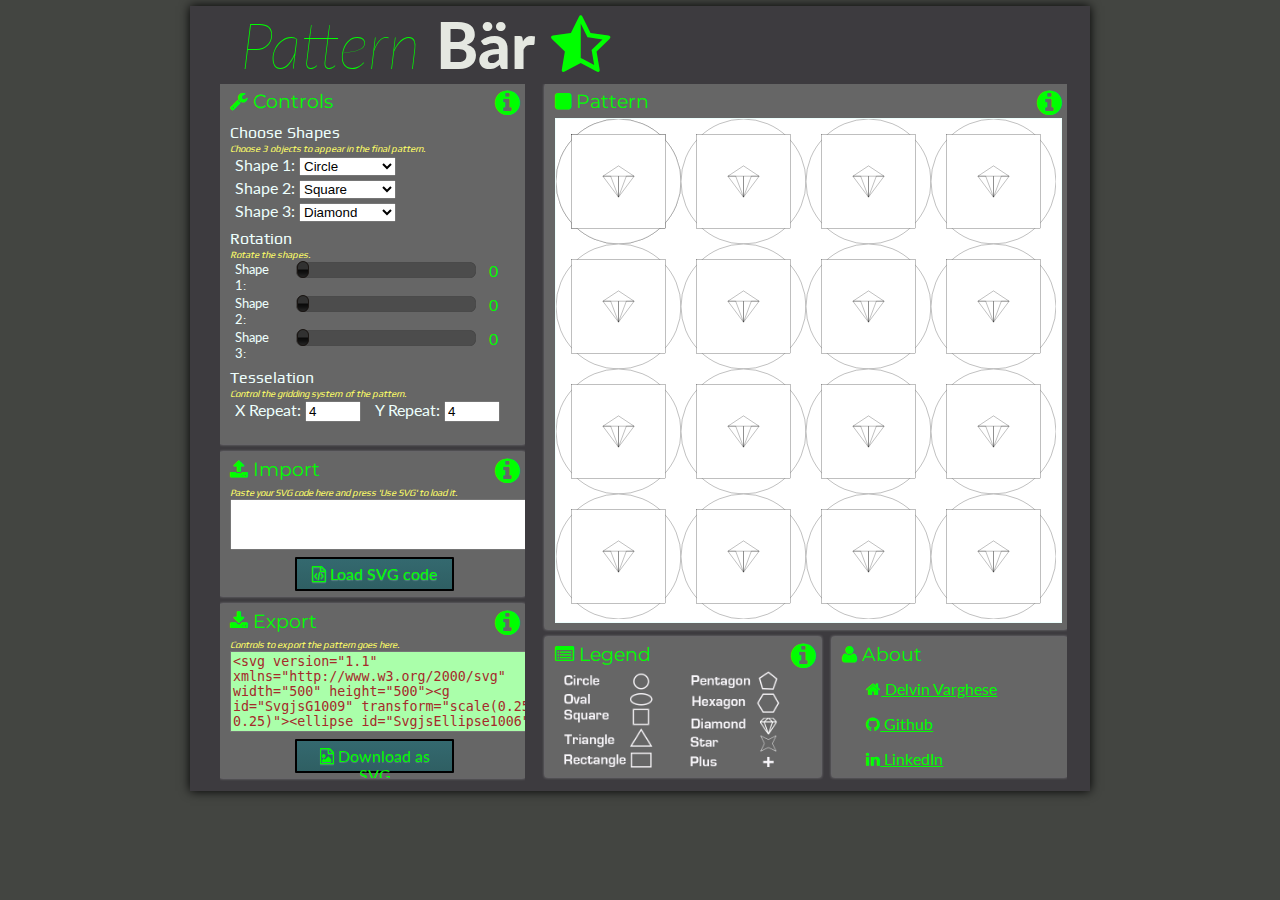
<file: index.html>
<!DOCTYPE html>
<html>
	<head>
		<meta charset="utf-8">
		<title>PatternBär</title>
		<!--[if lt IE 9]>
		<script src="http://html5shiv.googlecode.com/svn/trunk/html5.js"></script>
		<![endif]-->
		<script type="text/javascript" src="js/jquery-2.1.3.min.js"></script>
		<script type="text/javascript" src="js/jquery-ui.min.js"></script>
		<script type="text/javascript" src="js/svg.js"></script>
		<script type="text/javascript" src="js/main.js"></script>
		<link rel="stylesheet" href="css/fa/css/font-awesome.min.css">
		<link rel="stylesheet" href="css/jquery/jquery-ui.css">
		<link rel='stylesheet' type='text/css' href='http://fonts.googleapis.com/css?family=Lato|Montserrat|Play'>
		<link rel="stylesheet" href="css/style.css">
	</head>
	<body>
		<div class="wrapper">
			<!-- Header content goes here -->
			<header>
				<!-- Navigation menu goes here -->
				<div class="banner">
					<div class=" bannerdiv leftbanner">Pattern</div>
					<div class=" bannerdiv rightbanner">Bär</div>
					<div class=" bannerdiv bannericon"><i class="fa fa-star-half-o"></i></div>
				</div>
			</header>
			<section class="content">
				<!-- Left content -->
				<section id="leftcontent">
					<section class="content-box controller">
						<p class="section-header"><i class="fa fa-wrench"></i> Controls <i id="controls-help" class="helper fa fa-info-circle"></i> </p>
                        <div id="controls-dialog" class="dialog-boxes" title="How to use controls">
                            <p>Choose the 3 shapes you want to use in your pattern and then select individual rotation values. Finally, select how often the shape combination should be rotated horizontally and vertically.</p>
                        </div>
						<section class="top-controls">
							<div class="subsection-title">Choose Shapes</div>
							<div class="subsection-helper-text">Choose 3 objects to appear in the final pattern.</div>
							<section class="select-shape">
								<section class="shape-selection-and-text">
									Shape 1:
									<select class="update-shapes" name="shapes" id="select-shape-1">
										<option value="0">None</option>
										<optgroup label="Basic shapes">
											<option value="1" selected="selected">Circle</option>
											<option value="2">Oval</option>
											<option value="3">Square</option>
											<option value="4">Triangle</option>
											<option value="5">Rectangle</option>
											<option value="6">Pentagon</option>
											<option value="7">Hexagon</option>
											<option value="8">Diamond</option>
										</optgroup>
										<optgroup label="Custom shapes">
											<option value="9">Star</option>
											<option value="10">Plus</option>
										</optgroup>
									</select>
								</section>
								<section class="shape-selection-and-text">
									Shape 2:
									<select class="update-shapes" name="shapes" id="select-shape-2">
										<option value="0">None</option>
										<optgroup label="Basic shapes">
											<option value="1">Circle</option>
											<option value="2">Oval</option>
											<option value="3" selected="selected">Square</option>
											<option value="4">Triangle</option>
											<option value="5">Rectangle</option>
											<option value="6">Pentagon</option>
											<option value="7">Hexagon</option>
											<option value="8">Diamond</option>
										</optgroup>
										<optgroup label="Custom shapes">
											<option value="9">Star</option>
											<option value="10">Plus</option>
										</optgroup>
									</select>
								</section>
								<section class="shape-selection-and-text">
									Shape 3:
									<select class="update-shapes" name="shapes" id="select-shape-3">
										<option value="0">None</option>
										<optgroup label="Basic shapes">
											<option value="1">Circle</option>
											<option value="2">Oval</option>
											<option value="3">Square</option>
											<option value="4">Triangle</option>
											<option value="5">Rectangle</option>
											<option value="6">Pentagon</option>
											<option value="7">Hexagon</option>
											<option value="8" selected="selected">Diamond</option>
										</optgroup>
										<optgroup label="Custom shapes">
											<option value="9">Star</option>
											<option value="10">Plus</option>
										</optgroup>
									</select>
								</section>
							</section>
						</section> 
						<section class="middle-controls">
							<div class="subsection-title">Rotation</div>
							<div class="subsection-helper-text">Rotate the shapes.</div>
							<div class="slider-container">
								<div class="control-and-text slider-text">Shape 1:</div>
								<div class="control-and-text slider-controls" id="rotate-slider-1"></div>
								<div class="control-and-text slider-values" id="rotate-a">0</div>
							</div>
							<div class="slider-container">
								<div class="control-and-text slider-text">Shape 2:</div>
								<div class="control-and-text slider-controls" id="rotate-slider-2"></div>
								<div class="control-and-text slider-values" id="rotate-b">0</div>
							</div>
							<div class="slider-container">
								<div class="control-and-text slider-text">Shape 3:</div>
								<div class="control-and-text slider-controls" id="rotate-slider-3"></div>
								<div class="control-and-text slider-values" id="rotate-c">0</div>
							</div>
						</section>
						<section class="bottom-controls">
							<div class="subsection-title">Tesselation</div>
							<div class="subsection-helper-text">Control the gridding system of the pattern.</div>
							<section class="sec-tesselation-form">
								<form>
                                    <div class="div-repeats-container">
                                        <div class="div-tesselation-input">
                                            X Repeat:
                                            <input type="number" class="update-shapes" id="x-repeat" name="x-repeat" min="1" max="10" value= "4">
                                        </div>
                                        <div class="div-tesselation-input">
                                            Y Repeat:
                                            <input type="number" class="update-shapes" id="y-repeat" name="y-repeat" min="1" max="10" value= "4">
                                        </div>
                                    </div>
								</form>
							</section>
						</section>
						<p></p>
					</section>
					<section class="content-box importer">
						<p class="section-header"><i class="fa fa-upload"></i> Import <i id="import-help" class="helper fa fa-info-circle"></i> </p>
                        <div id="import-dialog" class="dialog-boxes" title="Importing SVG code">
                            <p>Patterns created using PatternBär have custom tags added that can be typed/pasted here to load custom SVGs. If patternBär SVG is downloaded, it's contents can also be copied here. <br/>Supported tags are:
                                <br/> &lt;s1&gt;shape1_index&lt;/s1&gt;
                                <br/> &lt;s2&gt;shape2_index&lt;/s2&gt;
                                <br/> &lt;s3&gt;shape3_index&lt;/s3&gt;
                                <br/>
                                <br/> &lt;r1&gt;rotate_shape1&lt;/r1&gt;
                                <br/> &lt;r2&gt;rotate_shape2&lt;/r2&gt;
                                <br/> &lt;r3&gt;rotate_shape3&lt;/r3&gt;
                                <br/>
                                <br/> &lt;xR&gt;repetitions_on_x_axis&lt;/xR&gt;
                                <br/> &lt;yR&gt;repetitions_on_y_axis&lt;/yR&gt;
                            </p>
                        </div>
						<div class="subsection-helper-text">Paste your SVG code here and press 'Use SVG' to load it.</div>
						<textarea id="importcode" class="tooltip" data-tip="YESSSSSSSSSS" rows="3" cols="40" ></textarea>
                        <a href="#" id="aLoadSvg" class="green-button tooltip" data-tip="Press this after pasting SVG code into the text-box on the left." ><i class="fa fa-file-code-o"></i> Load SVG code</a>
					</section>
                    <section class="content-box exporter">
						<p class="section-header"><i class="fa fa-download"></i> Export <i id="export-help" class="helper fa fa-info-circle"></i> </p>
                        <div id="export-dialog" class="dialog-boxes" title="Exporting Pattern as a SVG file">
                            <p> You can either click and copy the contents of the textbox, or click the button to download a *.svg file, which can be opened in SVG viewers like Preview (on Mac) or Adobe Illustrator. At the end of the pattern creation SVG code, comments have been added which contain custom PatternBär code. This code can be copied on its own or with the entirety of the textarea contents for custom pattern creation in the <strong>Import</strong> section</p>
                        </div>
						<div class="subsection-helper-text">Controls to export the pattern goes here.</div>
						<textarea id="exportcode" rows="5" cols="40" ></textarea>
                        <a href="#" id="aDownloadSvg" class="green-button"><i class="fa fa-file-image-o"></i> Download as SVG</a>
					</section>
				</section>
				<!-- Right content -->
				<section id="rightcontent">
					<section class="content-box final-pattern" id="final-pattern">
						<p class="section-header"><i class="fa fa-square"></i> Pattern <i id="pattern-help" class="helper fa fa-info-circle"></i> </p>
                        <div id="pattern-dialog" class="dialog-boxes" title="Finished Patttern">
                            <p>The final patern output is shown here. Export the pattern's code using controls on the left.</p>
                        </div>
						<section id="raphaelviz">
							<!-- Raphael generates the viz here. -->
						</section>
					</section>

					<section>
						<section class="content-box right-2">
							<p class="section-header"><i class="fa fa-user"></i> About </p>
							<nav>
								<ul>
									<li><a href="http://www.delv.in"><i class="fa fa-home"></i> Delvin Varghese</a></li>
			                        <li><a href="https://github.com/delvinv"><i class="fa fa-github"></i> Github</a></li>
									<li><a href="http://uk.linkedin.com/in/delvinv"><i class="fa fa-linkedin"></i> LinkedIn</a></li>
								</ul>
							</nav>
						</section>

						<section class="content-box right-1">
							<p class="section-header"><i class="fa fa-list-alt"></i> Legend <i id="legend-help" class="helper fa fa-info-circle"></i> </p>
							<div id="legend-dialog" class="dialog-boxes" title="Shapes available for drawing">
                                    <p>Legend of available shapes available in PatternBär are shown here.</p>
                            </div>
							<img class="legend-image" width="90%" src="img/shapes-legend-4.png">
						</section>
					</section>
				</section>
				<!-- Right sidebar -->
				<aside>
				</aside>
			</section>
			<!-- Footer content goes in here -->
			<footer>
			</footer>
		</div>
	</body>
</html>
</file>
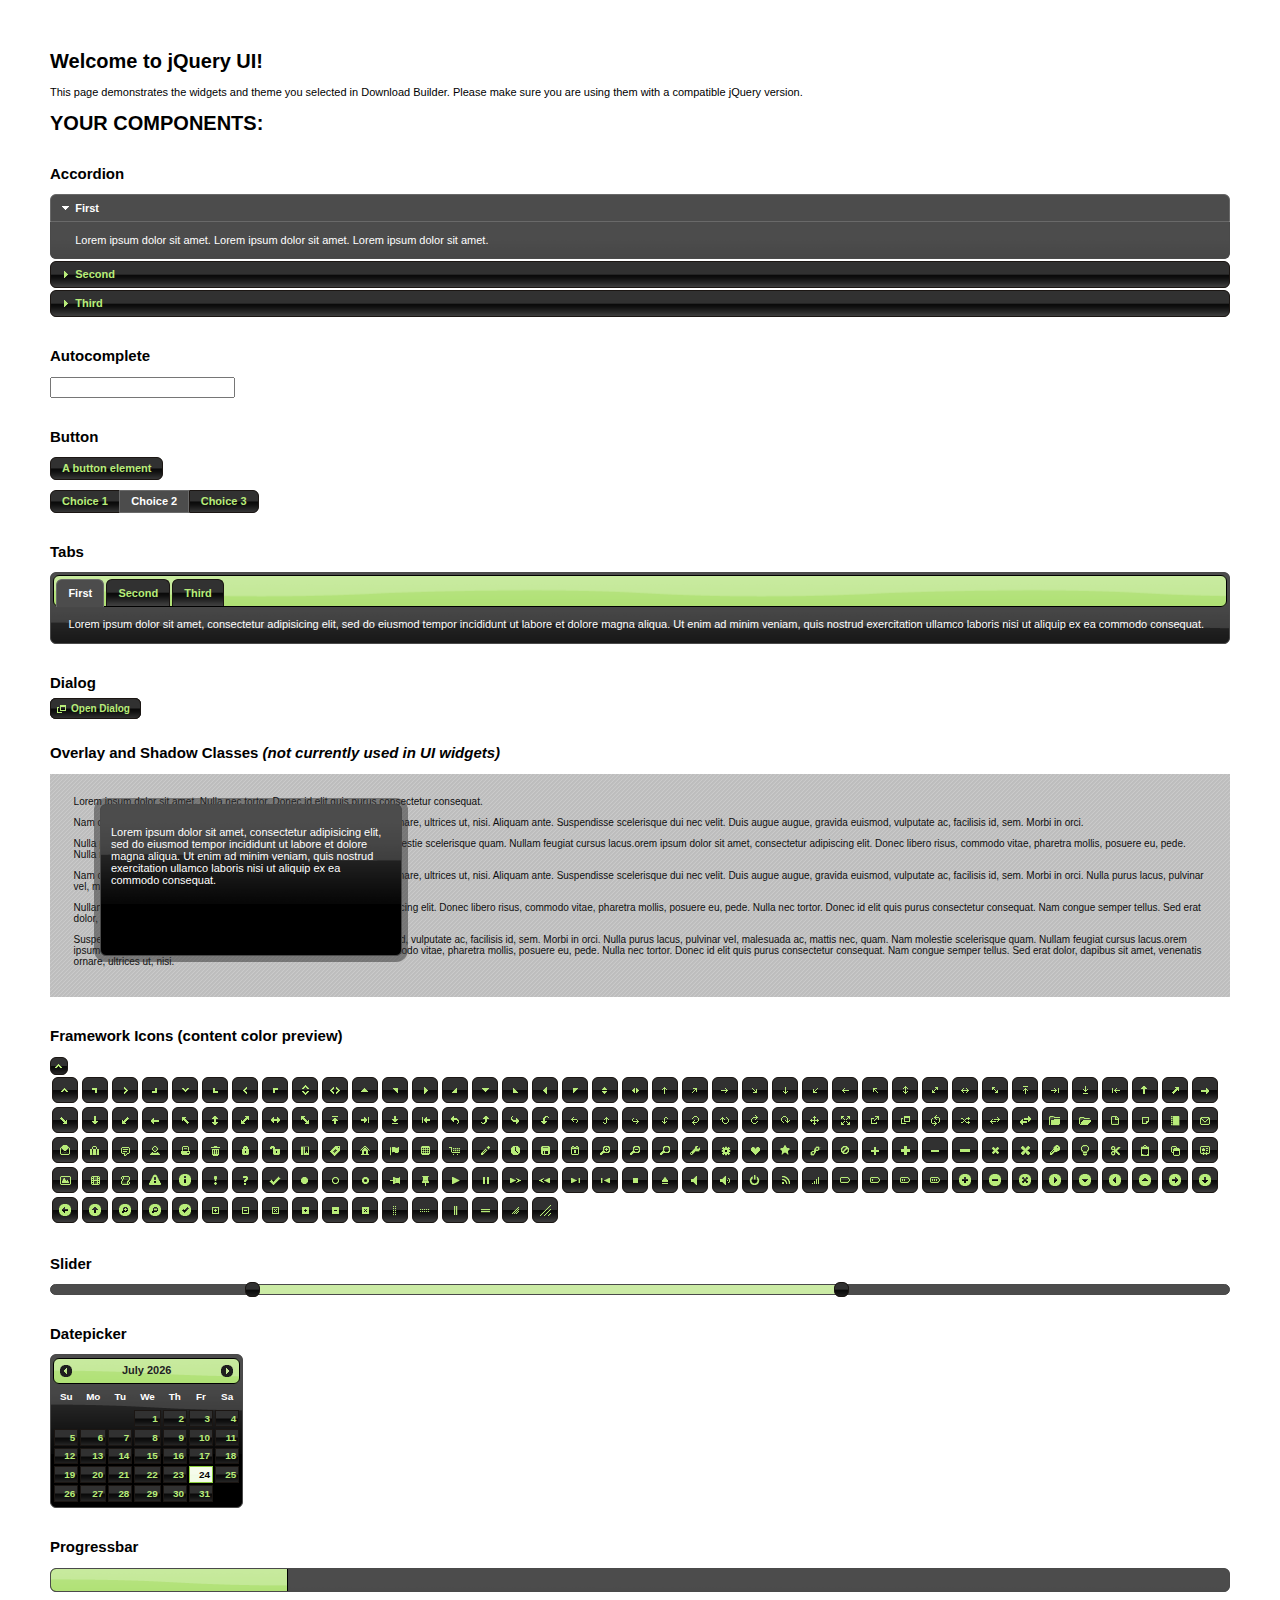
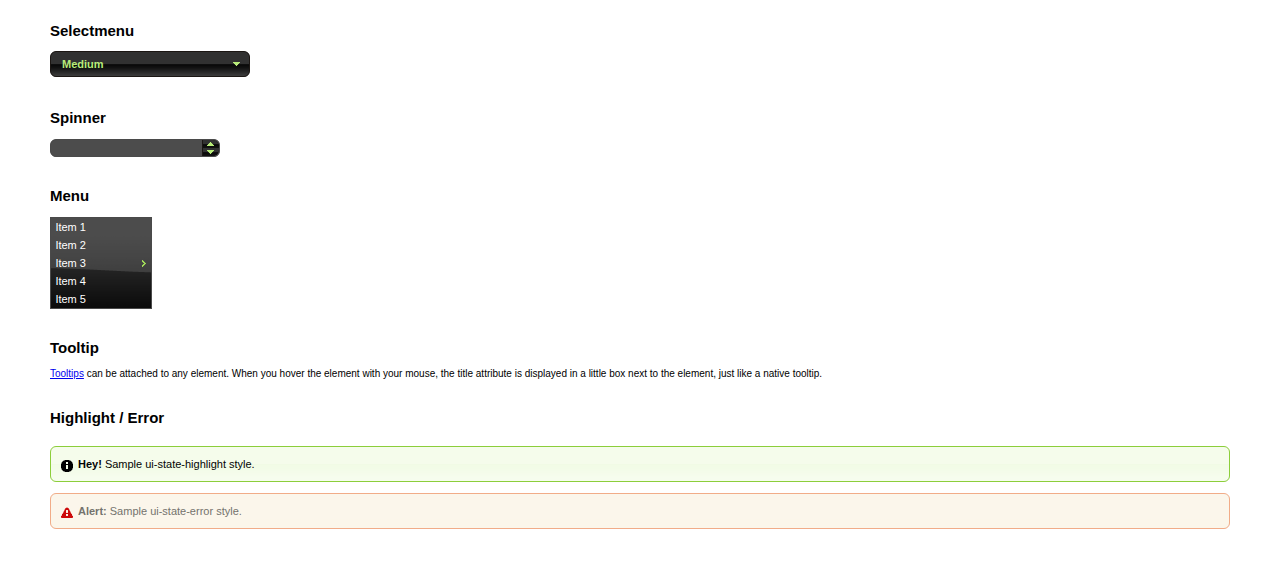
<file: css/jquery/index.html>
<!doctype html>
<html lang="us">
<head>
	<meta charset="utf-8">
	<title>jQuery UI Example Page</title>
	<link href="jquery-ui.css" rel="stylesheet">
	<style>
	body{
		font: 62.5% "Trebuchet MS", sans-serif;
		margin: 50px;
	}
	.demoHeaders {
		margin-top: 2em;
	}
	#dialog-link {
		padding: .4em 1em .4em 20px;
		text-decoration: none;
		position: relative;
	}
	#dialog-link span.ui-icon {
		margin: 0 5px 0 0;
		position: absolute;
		left: .2em;
		top: 50%;
		margin-top: -8px;
	}
	#icons {
		margin: 0;
		padding: 0;
	}
	#icons li {
		margin: 2px;
		position: relative;
		padding: 4px 0;
		cursor: pointer;
		float: left;
		list-style: none;
	}
	#icons span.ui-icon {
		float: left;
		margin: 0 4px;
	}
	.fakewindowcontain .ui-widget-overlay {
		position: absolute;
	}
	select {
		width: 200px;
	}

	#yo1 {
		width: 16px;
		height: 16px;
	}
	</style>
</head>
<body>

<h1>Welcome to jQuery UI!</h1>

<div class="ui-widget">
	<p>This page demonstrates the widgets and theme you selected in Download Builder. Please make sure you are using them with a compatible jQuery version.</p>
</div>

<h1>YOUR COMPONENTS:</h1>


<!-- Accordion -->
<h2 class="demoHeaders">Accordion</h2>
<div id="accordion">
	<h3>First</h3>
	<div>Lorem ipsum dolor sit amet. Lorem ipsum dolor sit amet. Lorem ipsum dolor sit amet.</div>
	<h3>Second</h3>
	<div>Phasellus mattis tincidunt nibh.</div>
	<h3>Third</h3>
	<div>Nam dui erat, auctor a, dignissim quis.</div>
</div>



<!-- Autocomplete -->
<h2 class="demoHeaders">Autocomplete</h2>
<div>
	<input id="autocomplete" title="type &quot;a&quot;">
</div>



<!-- Button -->
<h2 class="demoHeaders">Button</h2>
<button id="button">A button element</button>
<form style="margin-top: 1em;">
	<div id="radioset">
		<input type="radio" id="radio1" name="radio"><label for="radio1">Choice 1</label>
		<input type="radio" id="radio2" name="radio" checked="checked"><label for="radio2">Choice 2</label>
		<input type="radio" id="radio3" name="radio"><label for="radio3">Choice 3</label>
	</div>
</form>



<!-- Tabs -->
<h2 class="demoHeaders">Tabs</h2>
<div id="tabs">
	<ul>
		<li><a href="#tabs-1">First</a></li>
		<li><a href="#tabs-2">Second</a></li>
		<li><a href="#tabs-3">Third</a></li>
	</ul>
	<div id="tabs-1">Lorem ipsum dolor sit amet, consectetur adipisicing elit, sed do eiusmod tempor incididunt ut labore et dolore magna aliqua. Ut enim ad minim veniam, quis nostrud exercitation ullamco laboris nisi ut aliquip ex ea commodo consequat.</div>
	<div id="tabs-2">Phasellus mattis tincidunt nibh. Cras orci urna, blandit id, pretium vel, aliquet ornare, felis. Maecenas scelerisque sem non nisl. Fusce sed lorem in enim dictum bibendum.</div>
	<div id="tabs-3">Nam dui erat, auctor a, dignissim quis, sollicitudin eu, felis. Pellentesque nisi urna, interdum eget, sagittis et, consequat vestibulum, lacus. Mauris porttitor ullamcorper augue.</div>
</div>



<!-- Dialog NOTE: Dialog is not generated by UI in this demo so it can be visually styled in themeroller-->
<h2 class="demoHeaders">Dialog</h2>
<p><a href="#" id="dialog-link" class="ui-state-default ui-corner-all"><span class="ui-icon ui-icon-newwin"></span>Open Dialog</a></p>

<h2 class="demoHeaders">Overlay and Shadow Classes <em>(not currently used in UI widgets)</em></h2>
<div style="position: relative; width: 96%; height: 200px; padding:1% 2%; overflow:hidden;" class="fakewindowcontain">
	<p>Lorem ipsum dolor sit amet,  Nulla nec tortor. Donec id elit quis purus consectetur consequat. </p><p>Nam congue semper tellus. Sed erat dolor, dapibus sit amet, venenatis ornare, ultrices ut, nisi. Aliquam ante. Suspendisse scelerisque dui nec velit. Duis augue augue, gravida euismod, vulputate ac, facilisis id, sem. Morbi in orci. </p><p>Nulla purus lacus, pulvinar vel, malesuada ac, mattis nec, quam. Nam molestie scelerisque quam. Nullam feugiat cursus lacus.orem ipsum dolor sit amet, consectetur adipiscing elit. Donec libero risus, commodo vitae, pharetra mollis, posuere eu, pede. Nulla nec tortor. Donec id elit quis purus consectetur consequat. </p><p>Nam congue semper tellus. Sed erat dolor, dapibus sit amet, venenatis ornare, ultrices ut, nisi. Aliquam ante. Suspendisse scelerisque dui nec velit. Duis augue augue, gravida euismod, vulputate ac, facilisis id, sem. Morbi in orci. Nulla purus lacus, pulvinar vel, malesuada ac, mattis nec, quam. Nam molestie scelerisque quam. </p><p>Nullam feugiat cursus lacus.orem ipsum dolor sit amet, consectetur adipiscing elit. Donec libero risus, commodo vitae, pharetra mollis, posuere eu, pede. Nulla nec tortor. Donec id elit quis purus consectetur consequat. Nam congue semper tellus. Sed erat dolor, dapibus sit amet, venenatis ornare, ultrices ut, nisi. Aliquam ante. </p><p>Suspendisse scelerisque dui nec velit. Duis augue augue, gravida euismod, vulputate ac, facilisis id, sem. Morbi in orci. Nulla purus lacus, pulvinar vel, malesuada ac, mattis nec, quam. Nam molestie scelerisque quam. Nullam feugiat cursus lacus.orem ipsum dolor sit amet, consectetur adipiscing elit. Donec libero risus, commodo vitae, pharetra mollis, posuere eu, pede. Nulla nec tortor. Donec id elit quis purus consectetur consequat. Nam congue semper tellus. Sed erat dolor, dapibus sit amet, venenatis ornare, ultrices ut, nisi. </p>

	<!-- ui-dialog -->
	<div class="ui-overlay"><div class="ui-widget-overlay"></div><div class="ui-widget-shadow ui-corner-all" style="width: 302px; height: 152px; position: absolute; left: 50px; top: 30px;"></div></div>
	<div style="position: absolute; width: 280px; height: 130px;left: 50px; top: 30px; padding: 10px;" class="ui-widget ui-widget-content ui-corner-all">
		<div class="ui-dialog-content ui-widget-content" style="background: none; border: 0;">
			<p>Lorem ipsum dolor sit amet, consectetur adipisicing elit, sed do eiusmod tempor incididunt ut labore et dolore magna aliqua. Ut enim ad minim veniam, quis nostrud exercitation ullamco laboris nisi ut aliquip ex ea commodo consequat.</p>
		</div>
	</div>

</div>

<!-- ui-dialog -->
<div id="dialog" title="Dialog Title">
	<p>Lorem ipsum dolor sit amet, consectetur adipisicing elit, sed do eiusmod tempor incididunt ut labore et dolore magna aliqua. Ut enim ad minim veniam, quis nostrud exercitation ullamco laboris nisi ut aliquip ex ea commodo consequat.</p>
</div>



<h2 class="demoHeaders">Framework Icons (content color preview) </h2>
<div id="yo1" class="ui-state-default ui-corner-all" title=".ui-icon-carat-1-n"><span class="ui-icon ui-icon-carat-1-n"></span></div>
<ul id="icons" class="ui-widget ui-helper-clearfix">
	<li class="ui-state-default ui-corner-all" title=".ui-icon-carat-1-n"><span class="ui-icon ui-icon-carat-1-n"></span></li>
	<li class="ui-state-default ui-corner-all" title=".ui-icon-carat-1-ne"><span class="ui-icon ui-icon-carat-1-ne"></span></li>
	<li class="ui-state-default ui-corner-all" title=".ui-icon-carat-1-e"><span class="ui-icon ui-icon-carat-1-e"></span></li>
	<li class="ui-state-default ui-corner-all" title=".ui-icon-carat-1-se"><span class="ui-icon ui-icon-carat-1-se"></span></li>
	<li class="ui-state-default ui-corner-all" title=".ui-icon-carat-1-s"><span class="ui-icon ui-icon-carat-1-s"></span></li>
	<li class="ui-state-default ui-corner-all" title=".ui-icon-carat-1-sw"><span class="ui-icon ui-icon-carat-1-sw"></span></li>
	<li class="ui-state-default ui-corner-all" title=".ui-icon-carat-1-w"><span class="ui-icon ui-icon-carat-1-w"></span></li>
	<li class="ui-state-default ui-corner-all" title=".ui-icon-carat-1-nw"><span class="ui-icon ui-icon-carat-1-nw"></span></li>
	<li class="ui-state-default ui-corner-all" title=".ui-icon-carat-2-n-s"><span class="ui-icon ui-icon-carat-2-n-s"></span></li>
	<li class="ui-state-default ui-corner-all" title=".ui-icon-carat-2-e-w"><span class="ui-icon ui-icon-carat-2-e-w"></span></li>
	<li class="ui-state-default ui-corner-all" title=".ui-icon-triangle-1-n"><span class="ui-icon ui-icon-triangle-1-n"></span></li>
	<li class="ui-state-default ui-corner-all" title=".ui-icon-triangle-1-ne"><span class="ui-icon ui-icon-triangle-1-ne"></span></li>
	<li class="ui-state-default ui-corner-all" title=".ui-icon-triangle-1-e"><span class="ui-icon ui-icon-triangle-1-e"></span></li>
	<li class="ui-state-default ui-corner-all" title=".ui-icon-triangle-1-se"><span class="ui-icon ui-icon-triangle-1-se"></span></li>
	<li class="ui-state-default ui-corner-all" title=".ui-icon-triangle-1-s"><span class="ui-icon ui-icon-triangle-1-s"></span></li>
	<li class="ui-state-default ui-corner-all" title=".ui-icon-triangle-1-sw"><span class="ui-icon ui-icon-triangle-1-sw"></span></li>
	<li class="ui-state-default ui-corner-all" title=".ui-icon-triangle-1-w"><span class="ui-icon ui-icon-triangle-1-w"></span></li>
	<li class="ui-state-default ui-corner-all" title=".ui-icon-triangle-1-nw"><span class="ui-icon ui-icon-triangle-1-nw"></span></li>
	<li class="ui-state-default ui-corner-all" title=".ui-icon-triangle-2-n-s"><span class="ui-icon ui-icon-triangle-2-n-s"></span></li>
	<li class="ui-state-default ui-corner-all" title=".ui-icon-triangle-2-e-w"><span class="ui-icon ui-icon-triangle-2-e-w"></span></li>
	<li class="ui-state-default ui-corner-all" title=".ui-icon-arrow-1-n"><span class="ui-icon ui-icon-arrow-1-n"></span></li>
	<li class="ui-state-default ui-corner-all" title=".ui-icon-arrow-1-ne"><span class="ui-icon ui-icon-arrow-1-ne"></span></li>
	<li class="ui-state-default ui-corner-all" title=".ui-icon-arrow-1-e"><span class="ui-icon ui-icon-arrow-1-e"></span></li>
	<li class="ui-state-default ui-corner-all" title=".ui-icon-arrow-1-se"><span class="ui-icon ui-icon-arrow-1-se"></span></li>
	<li class="ui-state-default ui-corner-all" title=".ui-icon-arrow-1-s"><span class="ui-icon ui-icon-arrow-1-s"></span></li>
	<li class="ui-state-default ui-corner-all" title=".ui-icon-arrow-1-sw"><span class="ui-icon ui-icon-arrow-1-sw"></span></li>
	<li class="ui-state-default ui-corner-all" title=".ui-icon-arrow-1-w"><span class="ui-icon ui-icon-arrow-1-w"></span></li>
	<li class="ui-state-default ui-corner-all" title=".ui-icon-arrow-1-nw"><span class="ui-icon ui-icon-arrow-1-nw"></span></li>
	<li class="ui-state-default ui-corner-all" title=".ui-icon-arrow-2-n-s"><span class="ui-icon ui-icon-arrow-2-n-s"></span></li>
	<li class="ui-state-default ui-corner-all" title=".ui-icon-arrow-2-ne-sw"><span class="ui-icon ui-icon-arrow-2-ne-sw"></span></li>
	<li class="ui-state-default ui-corner-all" title=".ui-icon-arrow-2-e-w"><span class="ui-icon ui-icon-arrow-2-e-w"></span></li>
	<li class="ui-state-default ui-corner-all" title=".ui-icon-arrow-2-se-nw"><span class="ui-icon ui-icon-arrow-2-se-nw"></span></li>
	<li class="ui-state-default ui-corner-all" title=".ui-icon-arrowstop-1-n"><span class="ui-icon ui-icon-arrowstop-1-n"></span></li>
	<li class="ui-state-default ui-corner-all" title=".ui-icon-arrowstop-1-e"><span class="ui-icon ui-icon-arrowstop-1-e"></span></li>
	<li class="ui-state-default ui-corner-all" title=".ui-icon-arrowstop-1-s"><span class="ui-icon ui-icon-arrowstop-1-s"></span></li>
	<li class="ui-state-default ui-corner-all" title=".ui-icon-arrowstop-1-w"><span class="ui-icon ui-icon-arrowstop-1-w"></span></li>
	<li class="ui-state-default ui-corner-all" title=".ui-icon-arrowthick-1-n"><span class="ui-icon ui-icon-arrowthick-1-n"></span></li>
	<li class="ui-state-default ui-corner-all" title=".ui-icon-arrowthick-1-ne"><span class="ui-icon ui-icon-arrowthick-1-ne"></span></li>
	<li class="ui-state-default ui-corner-all" title=".ui-icon-arrowthick-1-e"><span class="ui-icon ui-icon-arrowthick-1-e"></span></li>
	<li class="ui-state-default ui-corner-all" title=".ui-icon-arrowthick-1-se"><span class="ui-icon ui-icon-arrowthick-1-se"></span></li>
	<li class="ui-state-default ui-corner-all" title=".ui-icon-arrowthick-1-s"><span class="ui-icon ui-icon-arrowthick-1-s"></span></li>
	<li class="ui-state-default ui-corner-all" title=".ui-icon-arrowthick-1-sw"><span class="ui-icon ui-icon-arrowthick-1-sw"></span></li>
	<li class="ui-state-default ui-corner-all" title=".ui-icon-arrowthick-1-w"><span class="ui-icon ui-icon-arrowthick-1-w"></span></li>
	<li class="ui-state-default ui-corner-all" title=".ui-icon-arrowthick-1-nw"><span class="ui-icon ui-icon-arrowthick-1-nw"></span></li>
	<li class="ui-state-default ui-corner-all" title=".ui-icon-arrowthick-2-n-s"><span class="ui-icon ui-icon-arrowthick-2-n-s"></span></li>
	<li class="ui-state-default ui-corner-all" title=".ui-icon-arrowthick-2-ne-sw"><span class="ui-icon ui-icon-arrowthick-2-ne-sw"></span></li>
	<li class="ui-state-default ui-corner-all" title=".ui-icon-arrowthick-2-e-w"><span class="ui-icon ui-icon-arrowthick-2-e-w"></span></li>
	<li class="ui-state-default ui-corner-all" title=".ui-icon-arrowthick-2-se-nw"><span class="ui-icon ui-icon-arrowthick-2-se-nw"></span></li>
	<li class="ui-state-default ui-corner-all" title=".ui-icon-arrowthickstop-1-n"><span class="ui-icon ui-icon-arrowthickstop-1-n"></span></li>
	<li class="ui-state-default ui-corner-all" title=".ui-icon-arrowthickstop-1-e"><span class="ui-icon ui-icon-arrowthickstop-1-e"></span></li>
	<li class="ui-state-default ui-corner-all" title=".ui-icon-arrowthickstop-1-s"><span class="ui-icon ui-icon-arrowthickstop-1-s"></span></li>
	<li class="ui-state-default ui-corner-all" title=".ui-icon-arrowthickstop-1-w"><span class="ui-icon ui-icon-arrowthickstop-1-w"></span></li>
	<li class="ui-state-default ui-corner-all" title=".ui-icon-arrowreturnthick-1-w"><span class="ui-icon ui-icon-arrowreturnthick-1-w"></span></li>
	<li class="ui-state-default ui-corner-all" title=".ui-icon-arrowreturnthick-1-n"><span class="ui-icon ui-icon-arrowreturnthick-1-n"></span></li>
	<li class="ui-state-default ui-corner-all" title=".ui-icon-arrowreturnthick-1-e"><span class="ui-icon ui-icon-arrowreturnthick-1-e"></span></li>
	<li class="ui-state-default ui-corner-all" title=".ui-icon-arrowreturnthick-1-s"><span class="ui-icon ui-icon-arrowreturnthick-1-s"></span></li>
	<li class="ui-state-default ui-corner-all" title=".ui-icon-arrowreturn-1-w"><span class="ui-icon ui-icon-arrowreturn-1-w"></span></li>
	<li class="ui-state-default ui-corner-all" title=".ui-icon-arrowreturn-1-n"><span class="ui-icon ui-icon-arrowreturn-1-n"></span></li>
	<li class="ui-state-default ui-corner-all" title=".ui-icon-arrowreturn-1-e"><span class="ui-icon ui-icon-arrowreturn-1-e"></span></li>
	<li class="ui-state-default ui-corner-all" title=".ui-icon-arrowreturn-1-s"><span class="ui-icon ui-icon-arrowreturn-1-s"></span></li>
	<li class="ui-state-default ui-corner-all" title=".ui-icon-arrowrefresh-1-w"><span class="ui-icon ui-icon-arrowrefresh-1-w"></span></li>
	<li class="ui-state-default ui-corner-all" title=".ui-icon-arrowrefresh-1-n"><span class="ui-icon ui-icon-arrowrefresh-1-n"></span></li>
	<li class="ui-state-default ui-corner-all" title=".ui-icon-arrowrefresh-1-e"><span class="ui-icon ui-icon-arrowrefresh-1-e"></span></li>
	<li class="ui-state-default ui-corner-all" title=".ui-icon-arrowrefresh-1-s"><span class="ui-icon ui-icon-arrowrefresh-1-s"></span></li>
	<li class="ui-state-default ui-corner-all" title=".ui-icon-arrow-4"><span class="ui-icon ui-icon-arrow-4"></span></li>
	<li class="ui-state-default ui-corner-all" title=".ui-icon-arrow-4-diag"><span class="ui-icon ui-icon-arrow-4-diag"></span></li>
	<li class="ui-state-default ui-corner-all" title=".ui-icon-extlink"><span class="ui-icon ui-icon-extlink"></span></li>
	<li class="ui-state-default ui-corner-all" title=".ui-icon-newwin"><span class="ui-icon ui-icon-newwin"></span></li>
	<li class="ui-state-default ui-corner-all" title=".ui-icon-refresh"><span class="ui-icon ui-icon-refresh"></span></li>
	<li class="ui-state-default ui-corner-all" title=".ui-icon-shuffle"><span class="ui-icon ui-icon-shuffle"></span></li>
	<li class="ui-state-default ui-corner-all" title=".ui-icon-transfer-e-w"><span class="ui-icon ui-icon-transfer-e-w"></span></li>
	<li class="ui-state-default ui-corner-all" title=".ui-icon-transferthick-e-w"><span class="ui-icon ui-icon-transferthick-e-w"></span></li>
	<li class="ui-state-default ui-corner-all" title=".ui-icon-folder-collapsed"><span class="ui-icon ui-icon-folder-collapsed"></span></li>
	<li class="ui-state-default ui-corner-all" title=".ui-icon-folder-open"><span class="ui-icon ui-icon-folder-open"></span></li>
	<li class="ui-state-default ui-corner-all" title=".ui-icon-document"><span class="ui-icon ui-icon-document"></span></li>
	<li class="ui-state-default ui-corner-all" title=".ui-icon-document-b"><span class="ui-icon ui-icon-document-b"></span></li>
	<li class="ui-state-default ui-corner-all" title=".ui-icon-note"><span class="ui-icon ui-icon-note"></span></li>
	<li class="ui-state-default ui-corner-all" title=".ui-icon-mail-closed"><span class="ui-icon ui-icon-mail-closed"></span></li>
	<li class="ui-state-default ui-corner-all" title=".ui-icon-mail-open"><span class="ui-icon ui-icon-mail-open"></span></li>
	<li class="ui-state-default ui-corner-all" title=".ui-icon-suitcase"><span class="ui-icon ui-icon-suitcase"></span></li>
	<li class="ui-state-default ui-corner-all" title=".ui-icon-comment"><span class="ui-icon ui-icon-comment"></span></li>
	<li class="ui-state-default ui-corner-all" title=".ui-icon-person"><span class="ui-icon ui-icon-person"></span></li>
	<li class="ui-state-default ui-corner-all" title=".ui-icon-print"><span class="ui-icon ui-icon-print"></span></li>
	<li class="ui-state-default ui-corner-all" title=".ui-icon-trash"><span class="ui-icon ui-icon-trash"></span></li>
	<li class="ui-state-default ui-corner-all" title=".ui-icon-locked"><span class="ui-icon ui-icon-locked"></span></li>
	<li class="ui-state-default ui-corner-all" title=".ui-icon-unlocked"><span class="ui-icon ui-icon-unlocked"></span></li>
	<li class="ui-state-default ui-corner-all" title=".ui-icon-bookmark"><span class="ui-icon ui-icon-bookmark"></span></li>
	<li class="ui-state-default ui-corner-all" title=".ui-icon-tag"><span class="ui-icon ui-icon-tag"></span></li>
	<li class="ui-state-default ui-corner-all" title=".ui-icon-home"><span class="ui-icon ui-icon-home"></span></li>
	<li class="ui-state-default ui-corner-all" title=".ui-icon-flag"><span class="ui-icon ui-icon-flag"></span></li>
	<li class="ui-state-default ui-corner-all" title=".ui-icon-calculator"><span class="ui-icon ui-icon-calculator"></span></li>
	<li class="ui-state-default ui-corner-all" title=".ui-icon-cart"><span class="ui-icon ui-icon-cart"></span></li>
	<li class="ui-state-default ui-corner-all" title=".ui-icon-pencil"><span class="ui-icon ui-icon-pencil"></span></li>
	<li class="ui-state-default ui-corner-all" title=".ui-icon-clock"><span class="ui-icon ui-icon-clock"></span></li>
	<li class="ui-state-default ui-corner-all" title=".ui-icon-disk"><span class="ui-icon ui-icon-disk"></span></li>
	<li class="ui-state-default ui-corner-all" title=".ui-icon-calendar"><span class="ui-icon ui-icon-calendar"></span></li>
	<li class="ui-state-default ui-corner-all" title=".ui-icon-zoomin"><span class="ui-icon ui-icon-zoomin"></span></li>
	<li class="ui-state-default ui-corner-all" title=".ui-icon-zoomout"><span class="ui-icon ui-icon-zoomout"></span></li>
	<li class="ui-state-default ui-corner-all" title=".ui-icon-search"><span class="ui-icon ui-icon-search"></span></li>
	<li class="ui-state-default ui-corner-all" title=".ui-icon-wrench"><span class="ui-icon ui-icon-wrench"></span></li>
	<li class="ui-state-default ui-corner-all" title=".ui-icon-gear"><span class="ui-icon ui-icon-gear"></span></li>
	<li class="ui-state-default ui-corner-all" title=".ui-icon-heart"><span class="ui-icon ui-icon-heart"></span></li>
	<li class="ui-state-default ui-corner-all" title=".ui-icon-star"><span class="ui-icon ui-icon-star"></span></li>
	<li class="ui-state-default ui-corner-all" title=".ui-icon-link"><span class="ui-icon ui-icon-link"></span></li>
	<li class="ui-state-default ui-corner-all" title=".ui-icon-cancel"><span class="ui-icon ui-icon-cancel"></span></li>
	<li class="ui-state-default ui-corner-all" title=".ui-icon-plus"><span class="ui-icon ui-icon-plus"></span></li>
	<li class="ui-state-default ui-corner-all" title=".ui-icon-plusthick"><span class="ui-icon ui-icon-plusthick"></span></li>
	<li class="ui-state-default ui-corner-all" title=".ui-icon-minus"><span class="ui-icon ui-icon-minus"></span></li>
	<li class="ui-state-default ui-corner-all" title=".ui-icon-minusthick"><span class="ui-icon ui-icon-minusthick"></span></li>
	<li class="ui-state-default ui-corner-all" title=".ui-icon-close"><span class="ui-icon ui-icon-close"></span></li>
	<li class="ui-state-default ui-corner-all" title=".ui-icon-closethick"><span class="ui-icon ui-icon-closethick"></span></li>
	<li class="ui-state-default ui-corner-all" title=".ui-icon-key"><span class="ui-icon ui-icon-key"></span></li>
	<li class="ui-state-default ui-corner-all" title=".ui-icon-lightbulb"><span class="ui-icon ui-icon-lightbulb"></span></li>
	<li class="ui-state-default ui-corner-all" title=".ui-icon-scissors"><span class="ui-icon ui-icon-scissors"></span></li>
	<li class="ui-state-default ui-corner-all" title=".ui-icon-clipboard"><span class="ui-icon ui-icon-clipboard"></span></li>
	<li class="ui-state-default ui-corner-all" title=".ui-icon-copy"><span class="ui-icon ui-icon-copy"></span></li>
	<li class="ui-state-default ui-corner-all" title=".ui-icon-contact"><span class="ui-icon ui-icon-contact"></span></li>
	<li class="ui-state-default ui-corner-all" title=".ui-icon-image"><span class="ui-icon ui-icon-image"></span></li>
	<li class="ui-state-default ui-corner-all" title=".ui-icon-video"><span class="ui-icon ui-icon-video"></span></li>
	<li class="ui-state-default ui-corner-all" title=".ui-icon-script"><span class="ui-icon ui-icon-script"></span></li>
	<li class="ui-state-default ui-corner-all" title=".ui-icon-alert"><span class="ui-icon ui-icon-alert"></span></li>
	<li class="ui-state-default ui-corner-all" title=".ui-icon-info"><span class="ui-icon ui-icon-info"></span></li>
	<li class="ui-state-default ui-corner-all" title=".ui-icon-notice"><span class="ui-icon ui-icon-notice"></span></li>
	<li class="ui-state-default ui-corner-all" title=".ui-icon-help"><span class="ui-icon ui-icon-help"></span></li>
	<li class="ui-state-default ui-corner-all" title=".ui-icon-check"><span class="ui-icon ui-icon-check"></span></li>
	<li class="ui-state-default ui-corner-all" title=".ui-icon-bullet"><span class="ui-icon ui-icon-bullet"></span></li>
	<li class="ui-state-default ui-corner-all" title=".ui-icon-radio-off"><span class="ui-icon ui-icon-radio-off"></span></li>
	<li class="ui-state-default ui-corner-all" title=".ui-icon-radio-on"><span class="ui-icon ui-icon-radio-on"></span></li>
	<li class="ui-state-default ui-corner-all" title=".ui-icon-pin-w"><span class="ui-icon ui-icon-pin-w"></span></li>
	<li class="ui-state-default ui-corner-all" title=".ui-icon-pin-s"><span class="ui-icon ui-icon-pin-s"></span></li>
	<li class="ui-state-default ui-corner-all" title=".ui-icon-play"><span class="ui-icon ui-icon-play"></span></li>
	<li class="ui-state-default ui-corner-all" title=".ui-icon-pause"><span class="ui-icon ui-icon-pause"></span></li>
	<li class="ui-state-default ui-corner-all" title=".ui-icon-seek-next"><span class="ui-icon ui-icon-seek-next"></span></li>
	<li class="ui-state-default ui-corner-all" title=".ui-icon-seek-prev"><span class="ui-icon ui-icon-seek-prev"></span></li>
	<li class="ui-state-default ui-corner-all" title=".ui-icon-seek-end"><span class="ui-icon ui-icon-seek-end"></span></li>
	<li class="ui-state-default ui-corner-all" title=".ui-icon-seek-first"><span class="ui-icon ui-icon-seek-first"></span></li>
	<li class="ui-state-default ui-corner-all" title=".ui-icon-stop"><span class="ui-icon ui-icon-stop"></span></li>
	<li class="ui-state-default ui-corner-all" title=".ui-icon-eject"><span class="ui-icon ui-icon-eject"></span></li>
	<li class="ui-state-default ui-corner-all" title=".ui-icon-volume-off"><span class="ui-icon ui-icon-volume-off"></span></li>
	<li class="ui-state-default ui-corner-all" title=".ui-icon-volume-on"><span class="ui-icon ui-icon-volume-on"></span></li>
	<li class="ui-state-default ui-corner-all" title=".ui-icon-power"><span class="ui-icon ui-icon-power"></span></li>
	<li class="ui-state-default ui-corner-all" title=".ui-icon-signal-diag"><span class="ui-icon ui-icon-signal-diag"></span></li>
	<li class="ui-state-default ui-corner-all" title=".ui-icon-signal"><span class="ui-icon ui-icon-signal"></span></li>
	<li class="ui-state-default ui-corner-all" title=".ui-icon-battery-0"><span class="ui-icon ui-icon-battery-0"></span></li>
	<li class="ui-state-default ui-corner-all" title=".ui-icon-battery-1"><span class="ui-icon ui-icon-battery-1"></span></li>
	<li class="ui-state-default ui-corner-all" title=".ui-icon-battery-2"><span class="ui-icon ui-icon-battery-2"></span></li>
	<li class="ui-state-default ui-corner-all" title=".ui-icon-battery-3"><span class="ui-icon ui-icon-battery-3"></span></li>
	<li class="ui-state-default ui-corner-all" title=".ui-icon-circle-plus"><span class="ui-icon ui-icon-circle-plus"></span></li>
	<li class="ui-state-default ui-corner-all" title=".ui-icon-circle-minus"><span class="ui-icon ui-icon-circle-minus"></span></li>
	<li class="ui-state-default ui-corner-all" title=".ui-icon-circle-close"><span class="ui-icon ui-icon-circle-close"></span></li>
	<li class="ui-state-default ui-corner-all" title=".ui-icon-circle-triangle-e"><span class="ui-icon ui-icon-circle-triangle-e"></span></li>
	<li class="ui-state-default ui-corner-all" title=".ui-icon-circle-triangle-s"><span class="ui-icon ui-icon-circle-triangle-s"></span></li>
	<li class="ui-state-default ui-corner-all" title=".ui-icon-circle-triangle-w"><span class="ui-icon ui-icon-circle-triangle-w"></span></li>
	<li class="ui-state-default ui-corner-all" title=".ui-icon-circle-triangle-n"><span class="ui-icon ui-icon-circle-triangle-n"></span></li>
	<li class="ui-state-default ui-corner-all" title=".ui-icon-circle-arrow-e"><span class="ui-icon ui-icon-circle-arrow-e"></span></li>
	<li class="ui-state-default ui-corner-all" title=".ui-icon-circle-arrow-s"><span class="ui-icon ui-icon-circle-arrow-s"></span></li>
	<li class="ui-state-default ui-corner-all" title=".ui-icon-circle-arrow-w"><span class="ui-icon ui-icon-circle-arrow-w"></span></li>
	<li class="ui-state-default ui-corner-all" title=".ui-icon-circle-arrow-n"><span class="ui-icon ui-icon-circle-arrow-n"></span></li>
	<li class="ui-state-default ui-corner-all" title=".ui-icon-circle-zoomin"><span class="ui-icon ui-icon-circle-zoomin"></span></li>
	<li class="ui-state-default ui-corner-all" title=".ui-icon-circle-zoomout"><span class="ui-icon ui-icon-circle-zoomout"></span></li>
	<li class="ui-state-default ui-corner-all" title=".ui-icon-circle-check"><span class="ui-icon ui-icon-circle-check"></span></li>
	<li class="ui-state-default ui-corner-all" title=".ui-icon-circlesmall-plus"><span class="ui-icon ui-icon-circlesmall-plus"></span></li>
	<li class="ui-state-default ui-corner-all" title=".ui-icon-circlesmall-minus"><span class="ui-icon ui-icon-circlesmall-minus"></span></li>
	<li class="ui-state-default ui-corner-all" title=".ui-icon-circlesmall-close"><span class="ui-icon ui-icon-circlesmall-close"></span></li>
	<li class="ui-state-default ui-corner-all" title=".ui-icon-squaresmall-plus"><span class="ui-icon ui-icon-squaresmall-plus"></span></li>
	<li class="ui-state-default ui-corner-all" title=".ui-icon-squaresmall-minus"><span class="ui-icon ui-icon-squaresmall-minus"></span></li>
	<li class="ui-state-default ui-corner-all" title=".ui-icon-squaresmall-close"><span class="ui-icon ui-icon-squaresmall-close"></span></li>
	<li class="ui-state-default ui-corner-all" title=".ui-icon-grip-dotted-vertical"><span class="ui-icon ui-icon-grip-dotted-vertical"></span></li>
	<li class="ui-state-default ui-corner-all" title=".ui-icon-grip-dotted-horizontal"><span class="ui-icon ui-icon-grip-dotted-horizontal"></span></li>
	<li class="ui-state-default ui-corner-all" title=".ui-icon-grip-solid-vertical"><span class="ui-icon ui-icon-grip-solid-vertical"></span></li>
	<li class="ui-state-default ui-corner-all" title=".ui-icon-grip-solid-horizontal"><span class="ui-icon ui-icon-grip-solid-horizontal"></span></li>
	<li class="ui-state-default ui-corner-all" title=".ui-icon-gripsmall-diagonal-se"><span class="ui-icon ui-icon-gripsmall-diagonal-se"></span></li>
	<li class="ui-state-default ui-corner-all" title=".ui-icon-grip-diagonal-se"><span class="ui-icon ui-icon-grip-diagonal-se"></span></li>
</ul>


<!-- Slider -->
<h2 class="demoHeaders">Slider</h2>
<div id="slider"></div>



<!-- Datepicker -->
<h2 class="demoHeaders">Datepicker</h2>
<div id="datepicker"></div>



<!-- Progressbar -->
<h2 class="demoHeaders">Progressbar</h2>
<div id="progressbar"></div>



<!-- Progressbar -->
<h2 class="demoHeaders">Selectmenu</h2>
<select id="selectmenu">
	<option>Slower</option>
	<option>Slow</option>
	<option selected="selected">Medium</option>
	<option>Fast</option>
	<option>Faster</option>
</select>



<!-- Spinner -->
<h2 class="demoHeaders">Spinner</h2>
<input id="spinner">



<!-- Menu -->
<h2 class="demoHeaders">Menu</h2>
<ul style="width:100px;" id="menu">
	<li>Item 1</li>
	<li>Item 2</li>
	<li>Item 3
		<ul>
			<li>Item 3-1</li>
			<li>Item 3-2</li>
			<li>Item 3-3</li>
			<li>Item 3-4</li>
			<li>Item 3-5</li>
		</ul>
	</li>
	<li>Item 4</li>
	<li>Item 5</li>
</ul>



<!-- Tooltip -->
<h2 class="demoHeaders">Tooltip</h2>
<p id="tooltip">
	<a href="#" title="That&apos;s what this widget is">Tooltips</a> can be attached to any element. When you hover
the element with your mouse, the title attribute is displayed in a little box next to the element, just like a native tooltip.
</p>


<!-- Highlight / Error -->
<h2 class="demoHeaders">Highlight / Error</h2>
<div class="ui-widget">
	<div class="ui-state-highlight ui-corner-all" style="margin-top: 20px; padding: 0 .7em;">
		<p><span class="ui-icon ui-icon-info" style="float: left; margin-right: .3em;"></span>
		<strong>Hey!</strong> Sample ui-state-highlight style.</p>
	</div>
</div>
<br>
<div class="ui-widget">
	<div class="ui-state-error ui-corner-all" style="padding: 0 .7em;">
		<p><span class="ui-icon ui-icon-alert" style="float: left; margin-right: .3em;"></span>
		<strong>Alert:</strong> Sample ui-state-error style.</p>
	</div>
</div>

<script src="external/jquery/jquery.js"></script>
<script src="jquery-ui.js"></script>
<script>

$( "#accordion" ).accordion();



var availableTags = [
	"ActionScript",
	"AppleScript",
	"Asp",
	"BASIC",
	"C",
	"C++",
	"Clojure",
	"COBOL",
	"ColdFusion",
	"Erlang",
	"Fortran",
	"Groovy",
	"Haskell",
	"Java",
	"JavaScript",
	"Lisp",
	"Perl",
	"PHP",
	"Python",
	"Ruby",
	"Scala",
	"Scheme"
];
$( "#autocomplete" ).autocomplete({
	source: availableTags
});



$( "#button" ).button();
$( "#radioset" ).buttonset();



$( "#tabs" ).tabs();



$( "#dialog" ).dialog({
	autoOpen: false,
	width: 400,
	buttons: [
		{
			text: "Ok",
			click: function() {
				$( this ).dialog( "close" );
			}
		},
		{
			text: "Cancel",
			click: function() {
				$( this ).dialog( "close" );
			}
		}
	]
});

// Link to open the dialog
$( "#dialog-link" ).click(function( event ) {
	$( "#dialog" ).dialog( "open" );
	event.preventDefault();
});



$( "#datepicker" ).datepicker({
	inline: true
});



$( "#slider" ).slider({
	range: true,
	values: [ 17, 67 ]
});



$( "#progressbar" ).progressbar({
	value: 20
});



$( "#spinner" ).spinner();



$( "#menu" ).menu();



$( "#tooltip" ).tooltip();



$( "#selectmenu" ).selectmenu();


// Hover states on the static widgets
$( "#dialog-link, #icons li" ).hover(
	function() {
		$( this ).addClass( "ui-state-hover" );
	},
	function() {
		$( this ).removeClass( "ui-state-hover" );
	}
);
</script>
</body>
</html>
</file>
<file: css/style.css>
/*Ensure HTML5 Elements are shown in older browsers.*/
header, section, footer, aside, nav, main, article, figure {
    display: block; 
}

/* Main body*/
body {
	background-color: #434541;
	font-family: 'Lato', sans-serif;
	color: #EDFFFD;
}

/* Wrapper surrounding all content, inside body */
.wrapper {
    width: 900px;
    display: block;
    margin: -2px auto 0px auto;
    background-color: #3d3b3f;
    box-shadow: 0 0 10px #000;
}
/**/

/* Title Banner*/
div .bannerdiv {
	display: inline-block;
}

div .leftbanner {
	color: #0F0;
	font-weight: 100;
	font-style: italic;
}

div .rightbanner {
	color: #E5E8E1;
	font-weight: 900;
	font-style: bold;
}

div.banner {
	font-size: 400%;
	color: #0F0;
	padding-left: 50px;
}
/**/

/* Content sections breakdown */
.content {
    padding-top: 1px;
	margin-left: 30px;
    overflow:auto;
}

#leftcontent{
/*	border-right: 2px solid #ddd;*/
	float: left;
	width: 35%;
	overflow: auto;
}

#rightcontent { /* the pattern is drawn in this container */
	float: left;
	width: 60%;
	overflow: hidden;
	padding-left: 10px;
	margin-left: 10px;
}

.controller { /* the controls of the pattern editor are here. */
	background-color: #7f007f;
}
	.top-controls, .middle-controls, .bottom-controls {
		padding-top:5px;
	}

	.subsection-title {
		font-family: "Play", "Helvetica", "Verdana";
		font-size: 100%;
/*		color: ;*/
	}
    .subsection-helper-text {
        padding: 1px 0 1px 0;
        font-family: "Play", "Helvetica", "Verdana";
        font-size: 60%;
        font-style: italic;
        color: #ffff66;
    }

	.slider-container, .div-tesselation-input, .shape-selection-and-text {
		margin: 0px;
		padding: 0px 5px 2px 5px;
		clear: both;
		overflow: hidden;
	}

	.slider-text {
		float: left;
        font-size: 80%;
        width: 17%
	}

	.slider-controls {
		margin: 1px 13px 0 13px;
		float: left;
		width: 64%;
	}

	.slider-values {
		float: left;
		width: 3%;
		color: #0F0;
	}

	.ui-slider .ui-slider-handle {
		width: 10px;
		height: 15px;
		margin-top: 3px;
		margin-left: 0px;
	}

.div-tesselation-input{
    display: inline-block;
}
	/* Usage: <a href="#" class="green-button"><i class="fa fa-pencil"></i></a>*/
	.green-button, #files {
		/* Button container */
		margin: 4px 5px 4px 0px;
		padding: 5px;
		display: inline-block;
		height: 20px;
		width: auto;
		background-color: #333333;
		border: 2px solid #000000;
		/* Text style*/
		color: #0F0;
		text-align: center;
		/* Fancy effects */
		background: linear-gradient(top, #34696f, #2f5f63);
		background: -webkit-linear-gradient(top, #34696f, #2f5f63);
		border-radius: 1px;
		text-shadow: 0 1px 1px rgba(255, 255, 255, 0.2);
	}

	a.green-button {
		text-decoration: none;
        display: block;
        margin-left: auto;
        margin-right: auto;
        width: 50%;
	}

	a.green-button:hover {
		background-color: #666666;
		background: linear-gradient(top, #666666, #333333);
		background: -webkit-linear-gradient(top, #666666, #333333);
	}

/* Source: http://webdesign.tutsplus.com/articles/quick-tip-tooltips-courtesy-of-html5-data-attributes--webdesign-4826   */
    /* <a href="#" class="tooltip" data-tip="this is the tip!">This is the link</a> */
    a.tooltip::before {
        content: attr(data-tip) ;
        font-size: 13px;
        position:absolute;
        z-index: 999;
        white-space:nowrap;
        bottom:9999px;
        left: 50%;
        background:#000;
        color:#e0e0e0;
        padding:0px 7px;
        line-height: 24px;
        height: 24px;

        opacity: 0;
        transition:opacity 0.4s ease-out;
    }
    a.tooltip:hover::before {
        opacity: 1;
        bottom:-35px;
    }
.shapes-form select {
	font-family: 'FontAwesome','Lato';
	color: #00cc66;
}

#exportcode {
    color: brown;
    background-color: #AAFFAA;
}

/* Right content area*/
.final-pattern {
	margin-top: 0px;
}

.section-header { /* Titles of each section */
	font-family: 'Montserrat', 'Eurostile', sans-serif;
	font-size: 120%;
	color: #0F0;
    margin-bottom: 2px;
    margin-top: 5px;
    padding-bottom: 3px;
}

.helper {           /* The question mark to click on for more info*/
    font-size: 150%;
    color: #0F0;
    float: right;
    cursor: pointer;
}

.dialog-boxes, .dialog-boxes > p {
    font-family: 'Play', 'Verdana';
}

#raphaelviz {
    border: 1px solid;   
    background: white;
    margin-bottom: 5px;
}

#btnDownloadSvg {
	margin-top: 5px;
	padding: 5px;
	float: right;
}

.right-1 {
	width: 50%;
	float: left;
}

.right-2 {
	width: 42%;
	float: right;
}

footer {
	text-align: center;
    clear: both;
    padding-top: 5px;
}

.footer-text {
	margin: 0px;
}

.content-box {
	/* Material design*/
	background-color: #666666;
	box-shadow: 0 0 3px #aaa;
	border:0px solid #f00;
	padding-left: 10px;
	padding-right: 5px;
    padding-bottom: 1px;
    margin-bottom: 8px;
    overflow: hidden;
}

/* Navigational menu*/
nav {
	margin-left: 5%;
	width: 100%;
	color: #888;
	display: block;
	overflow: hidden;
	margin-left: auto;
	margin-right: auto;
}

nav ul {
	box-sizing: border-box;
	display: block;
    width: 100%;
	margin: 0;
	padding: 0;
}

nav > ul > li {
	/*border-right: 1px solid #ddd;*/
	/*width: auto;*/
	display: block;
	width: 100%;
	margin-left: auto;
	margin-right: auto;
}

nav > ul > li:last-child {
	border-right-width: 0;
}

nav > ul > li > a {
	background-color: #666666;
	color: #0f0;
	display: block;
	padding: 8px 1.5em;
	transition: all .25s ease-in-out;
  	-moz-transition: all .25s ease-in-out;
  	-webkit-transition: all .25s ease-in-out;
}

nav > ul > li > a:hover {
	background-color: #ddd;
	color: #218;
}
/**/
</file>
